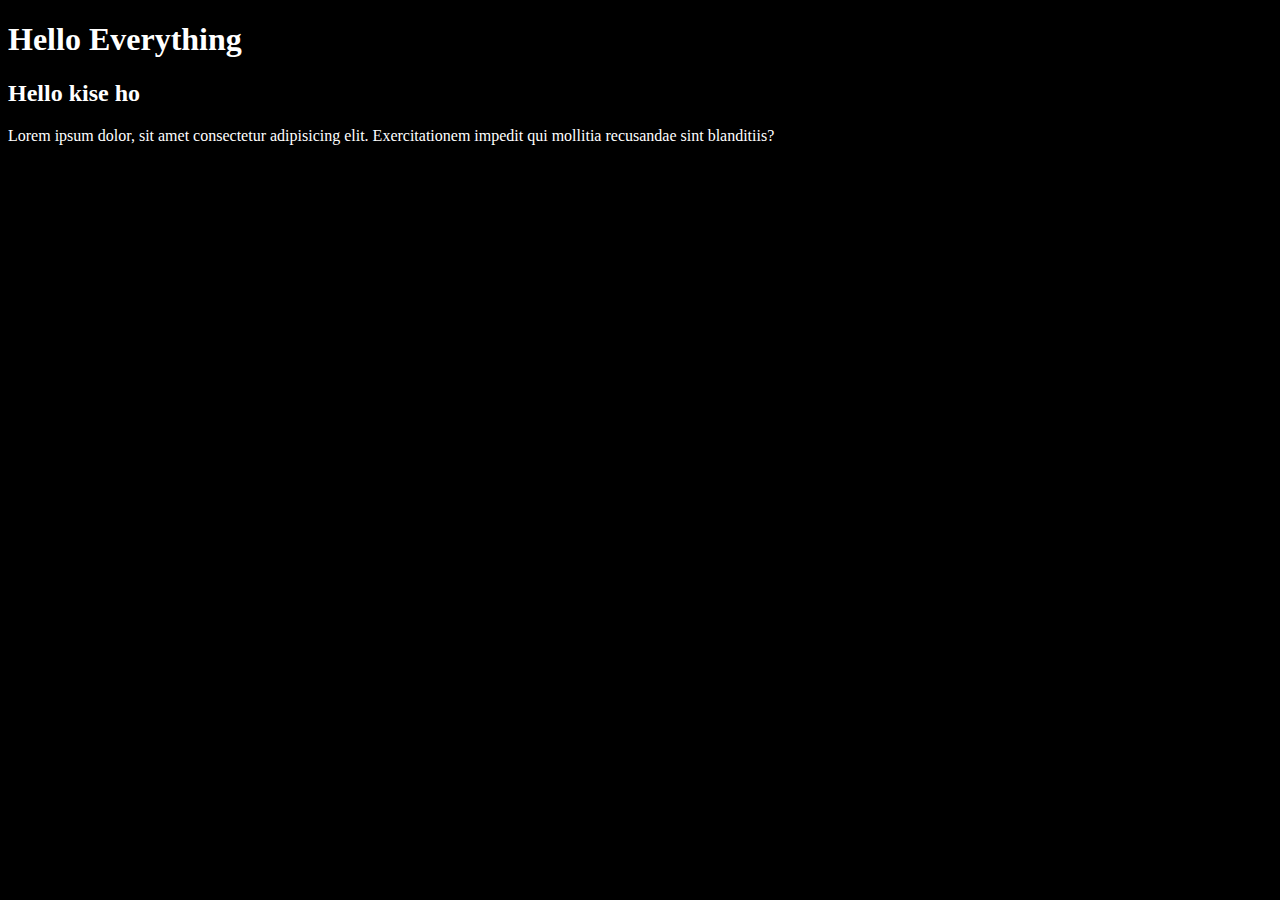
<file: Cohrot Task/Task 8/index.html>
<!DOCTYPE html>
<html lang="en">
<head>
    <meta charset="UTF-8">
    <meta name="viewport" content="width=device-width, initial-scale=1.0">
    <title>Document</title>
    <style>
        body{
            background-color: black;
            color: white;
        }
    </style>
</head>
<body>
    <h1>Hello Everything</h1>
    <h2 class="textContent">Hello kise ho</h2>
    <p class="para">Lorem ipsum dolor, sit amet consectetur adipisicing elit. Exercitationem impedit qui mollitia recusandae sint blanditiis?</p>

    <div id="container">

    </div>
    <script src="perplexity.js"></script>
</body>
</html>
</file>
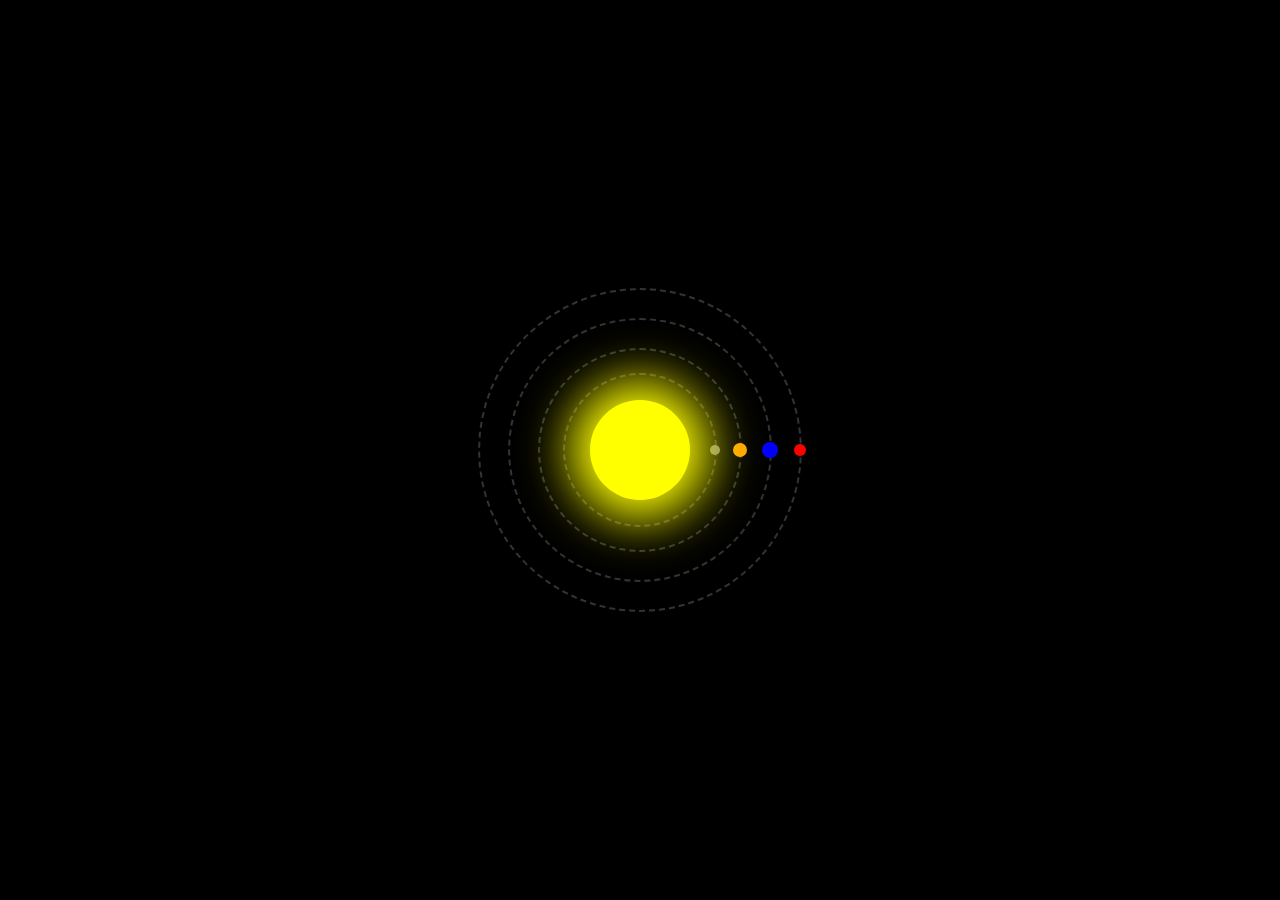
<file: html css projects/solar.html>
<!DOCTYPE html>
<html lang="en">
<head>
  <meta charset="UTF-8">
  <meta name="viewport" content="width=device-width, initial-scale=1.0">
  <title>Solar System</title>
  <link rel="stylesheet" href="solar.css">
</head>
<body>
    <div class="solar-system">
      <div class="sun"></div>

      <div class="orbit" id="mercury-orbit">
        <div class="planet" id="mercury"></div>
      </div>

      <div class="orbit" id="venus-orbit">
        <div class="planet" id="venus"></div>
      </div>
      
      <div class="orbit" id="earth-orbit">
        <div class="planet" id="earth"></div>
      </div>

      <div class="orbit" id="mars-orbit">
        <div class="planet" id="mars"></div>
      </div>
    </div>
</body>
</html>
</file>
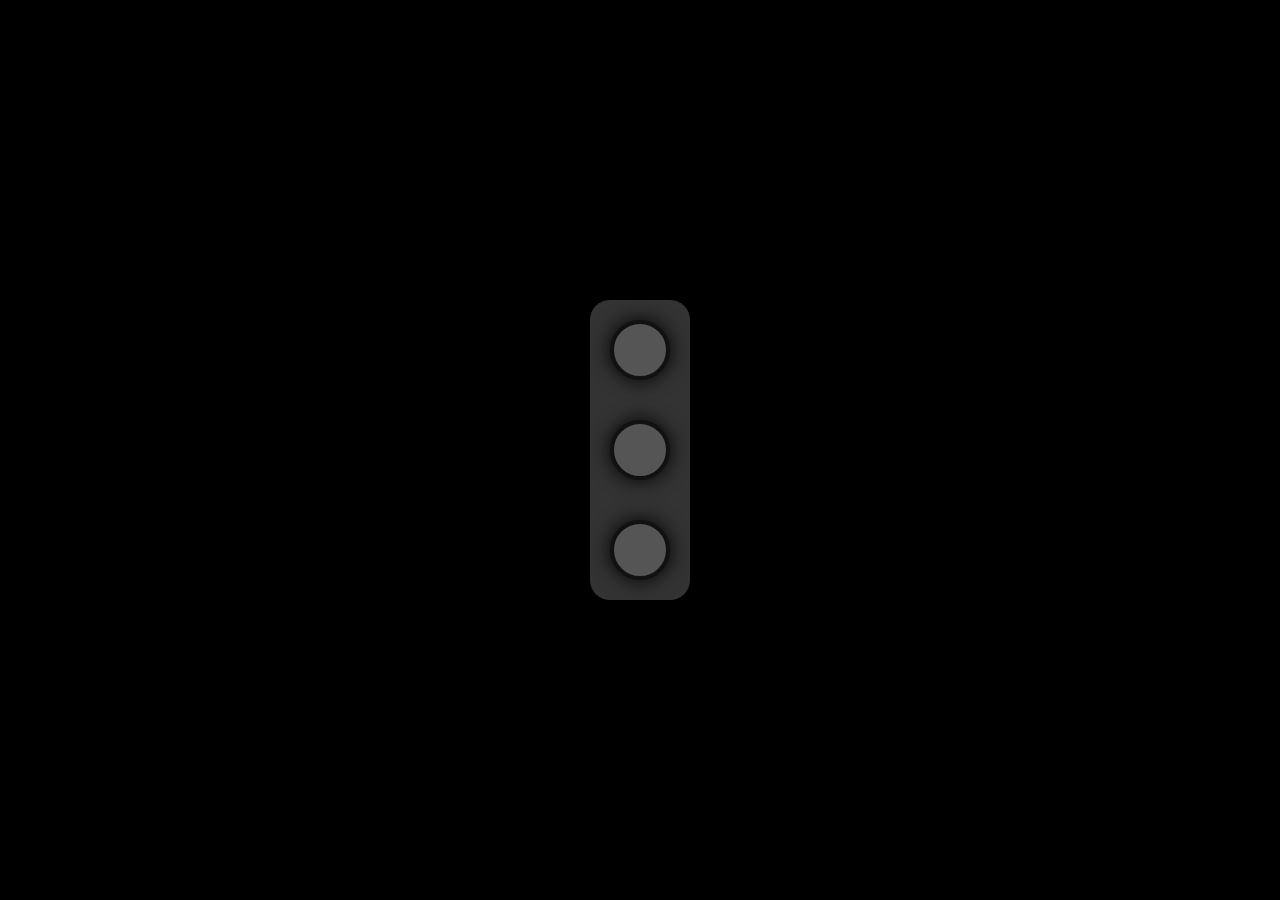
<file: html css projects/Traffic-signal.html>
<!DOCTYPE html>
<html lang="en">
<head>
    <meta charset="UTF-8">
    <meta name="viewport" content="width=device-width, initial-scale=1.0">
    <title>Traffic-Light</title>
    <link rel="stylesheet" href="Traffic-signal.css">
</head>
<body>
    <div class="singalbox">
        <div class="light red"></div>
        <div class="light yellow"></div>
        <div class="light green"></div>
    </div>
</body>
</html>
</file>
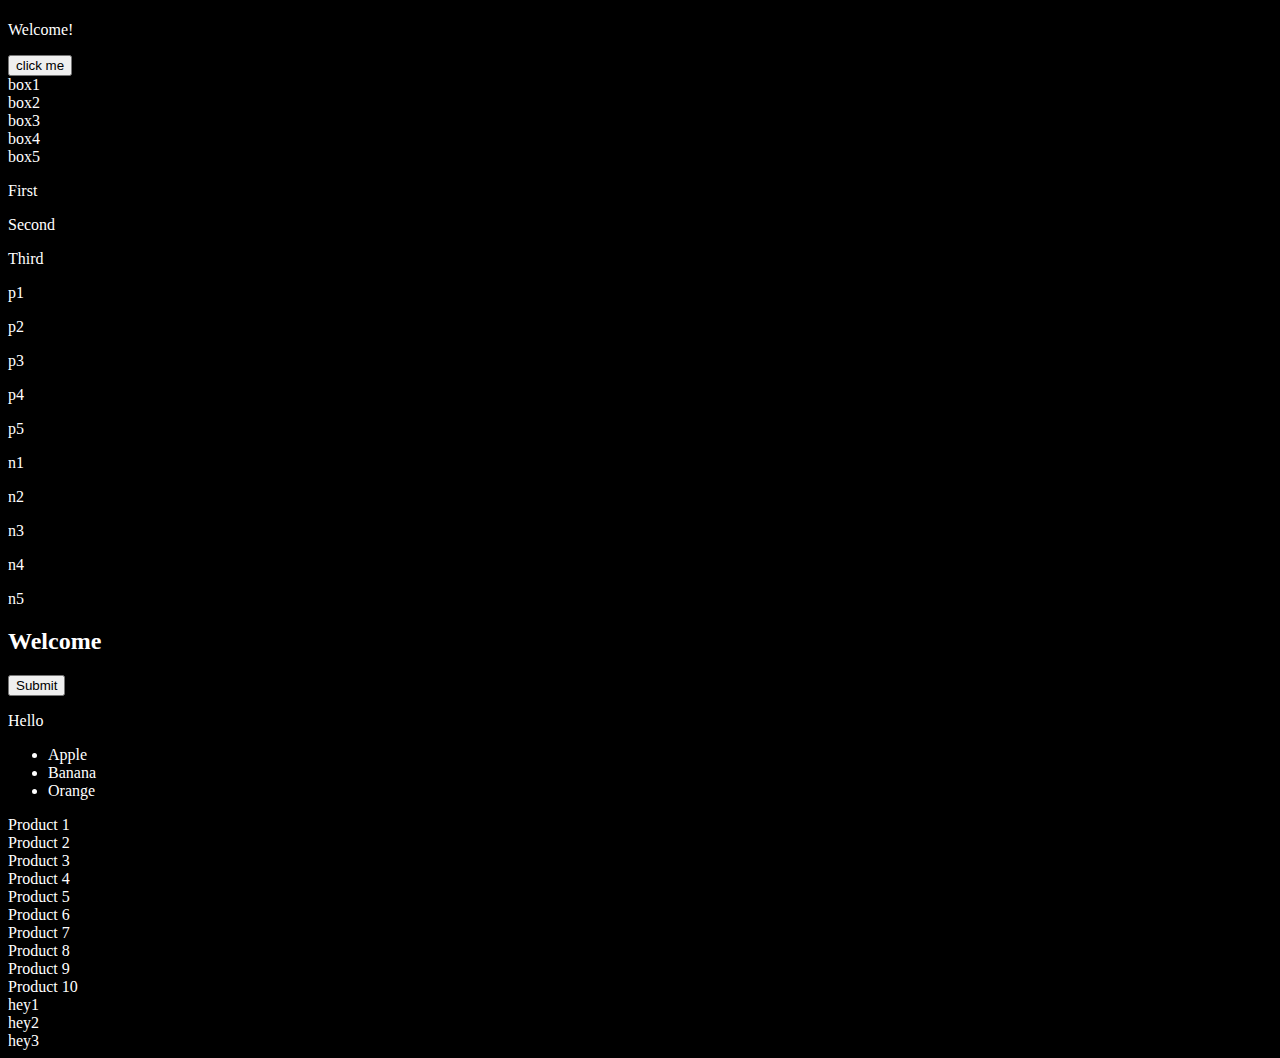
<file: Cohrot Task/Task 8/chatgpt.html>
<!DOCTYPE html>
<html lang="en">
<head>
    <meta charset="UTF-8">
    <meta name="viewport" content="width=device-width, initial-scale=1.0">
    <title>Document</title>
    <style>
        body{
            background-color: black;
            color: white;
        }
    </style>
</head>
<body>
    <h1 id="title"></h1>
    <p id="desc">Welcome!</p>
    <button id="clickBtn">click me</button>

    <div class="box">box1</div>
    <div class="box">box2</div>
    <div class="box">box3</div>
    <div class="box">box4</div>
    <div class="box">box5</div>

    <p class="info">First</p>
    <p class="info">Second</p>
    <p class="info">Third</p>

    <p class="text">p1</p>
    <p class="text">p2</p>
    <p class="text">p3</p>
    <p class="text">p4</p>
    <p class="text">p5</p>

    <p class="note">n1</p>
    <p class="note">n2</p>
    <p class="note">n3</p>
    <p class="note">n4</p>
    <p class="note">n5</p>

    <h2 class="heading">Welcome</h2>

    <button id="submitBtn">Submit</button>

    <div class="card"><p>Hello</p></div>

    <ul>
        <li>Apple</li>
        <li>Banana</li>
        <li>Orange</li>
    </ul>

<div class="product">Product 1</div>
<div class="product">Product 2</div>
<div class="product">Product 3</div>
<div class="product">Product 4</div>
<div class="product">Product 5</div>
<div class="product">Product 6</div>
<div class="product">Product 7</div>
<div class="product">Product 8</div>
<div class="product">Product 9</div>
<div class="product">Product 10</div>

<div class="hey">hey1</div>
<div class="hey">hey2</div>
<div class="hey">hey3</div>


    <script src="chatgpt.js"></script>
</body>
</html>
</file>
<file: html css projects/solar.css>
body{
  margin: 0;
  background-color: black;
  overflow: hidden;
}

.solar-system{
  /* border: 2px solid white; */
  position: relative;
  height: 100vh;
  width: 100vw;
  display: flex;
  justify-content: center;
  align-items: center;
}

.sun{
  height: 100px;
  width: 100px;
  background-color: yellow;
  border-radius: 50%;
  position:absolute;
  box-shadow: 0 0 50px 20px yellow;
  z-index: 10;
}

.orbit {
  position: absolute;
  border: 2px dashed rgba(255,255,255,0.2);
  border-radius: 50%;
  animation: rotate 10s linear infinite;
}

.planet{
  position: absolute;
  top: 50%;
  left: 100%;
  transform: translate(-50%,-50%);
  border-radius: 50%;
}

#mercury-orbit {
  width: 150px;
  height: 150px;
  animation-duration: 5s; /* Mercury ki speed tez hai */
}

#mercury {
  width: 10px;
  height: 10px;
  background: gray;
}

#venus-orbit {
  width: 200px;
  height: 200px;
  animation-duration: 8s; /* Mercury ki speed tez hai */
}

#venus{
  width: 14px;
  height: 14px;
  background: orange;
}

#earth-orbit {
  width: 260px;
  height: 260px;
  animation-duration: 12s; /* Mercury ki speed tez hai */
}

#earth {
  width: 16px;
  height: 16px;
  background: blue;
}

#mars-orbit {
  width: 320px;
  height: 320px;
  animation-duration: 18s; /* Mercury ki speed tez hai */
}

#mars {
  width: 12px;
  height: 12px;
  background: red;
}

@keyframes rotate {
  0% { 
    transform: rotate(0deg); 
  }
  100% { 
    transform: rotate(360deg); 
  }
}
</file>
<file: html css projects/Traffic-signal.css>
*{
    margin: 0;
    padding: 0;
    box-sizing: border-box;
}
body{
    background-color: black;
    display: flex;
    height: 100vh;
    align-items: center;
    justify-content: center;
}

.singalbox{
    /* border: 20px solid white; */
    height: 300px;
    width:100px;
    border-radius: 20px;
    background: #333;
    display: flex;
    flex-direction: column;
    align-items: center;
    justify-content: space-around;
    padding: 0 20px;
}

.light{
    width: 60px;
    height: 60px;
    border-radius: 50%;
    background: #555;
    box-shadow: 0 0 20px #000;
    border: 4px solid #111;
}

/* .red{
    background-color: red;
}

.yellow{
    background-color: yellow;
}

.green{
    background-color: green;
} */

.red {
    animation: redGlow 6s infinite;
  }

@keyframes redGlow {
    0%, 33% {
        background-color: red;
        box-shadow: 0 0 20px red;
    }
    34%, 100% {
        background-color: #111;
        box-shadow: none;
    }
}

.yellow {
    animation: yellowGlow 6s infinite;
  }

@keyframes yellowGlow {
    34%,50%{
        background-color: yellow;
        box-shadow: 0 0 20px yellow;
    }
    0%, 33%, 51%, 100% {
        background-color: #111;
        box-shadow: none;
    }
}

.green {
    animation: greenGlow 6s infinite;
  }
  
@keyframes greenGlow {
    51%, 100%{
        background-color: green;
        box-shadow: 0 0 20px green;
    }

    0%, 50%{
        background-color: #111;
        box-shadow: none;
    }
}
</file>
